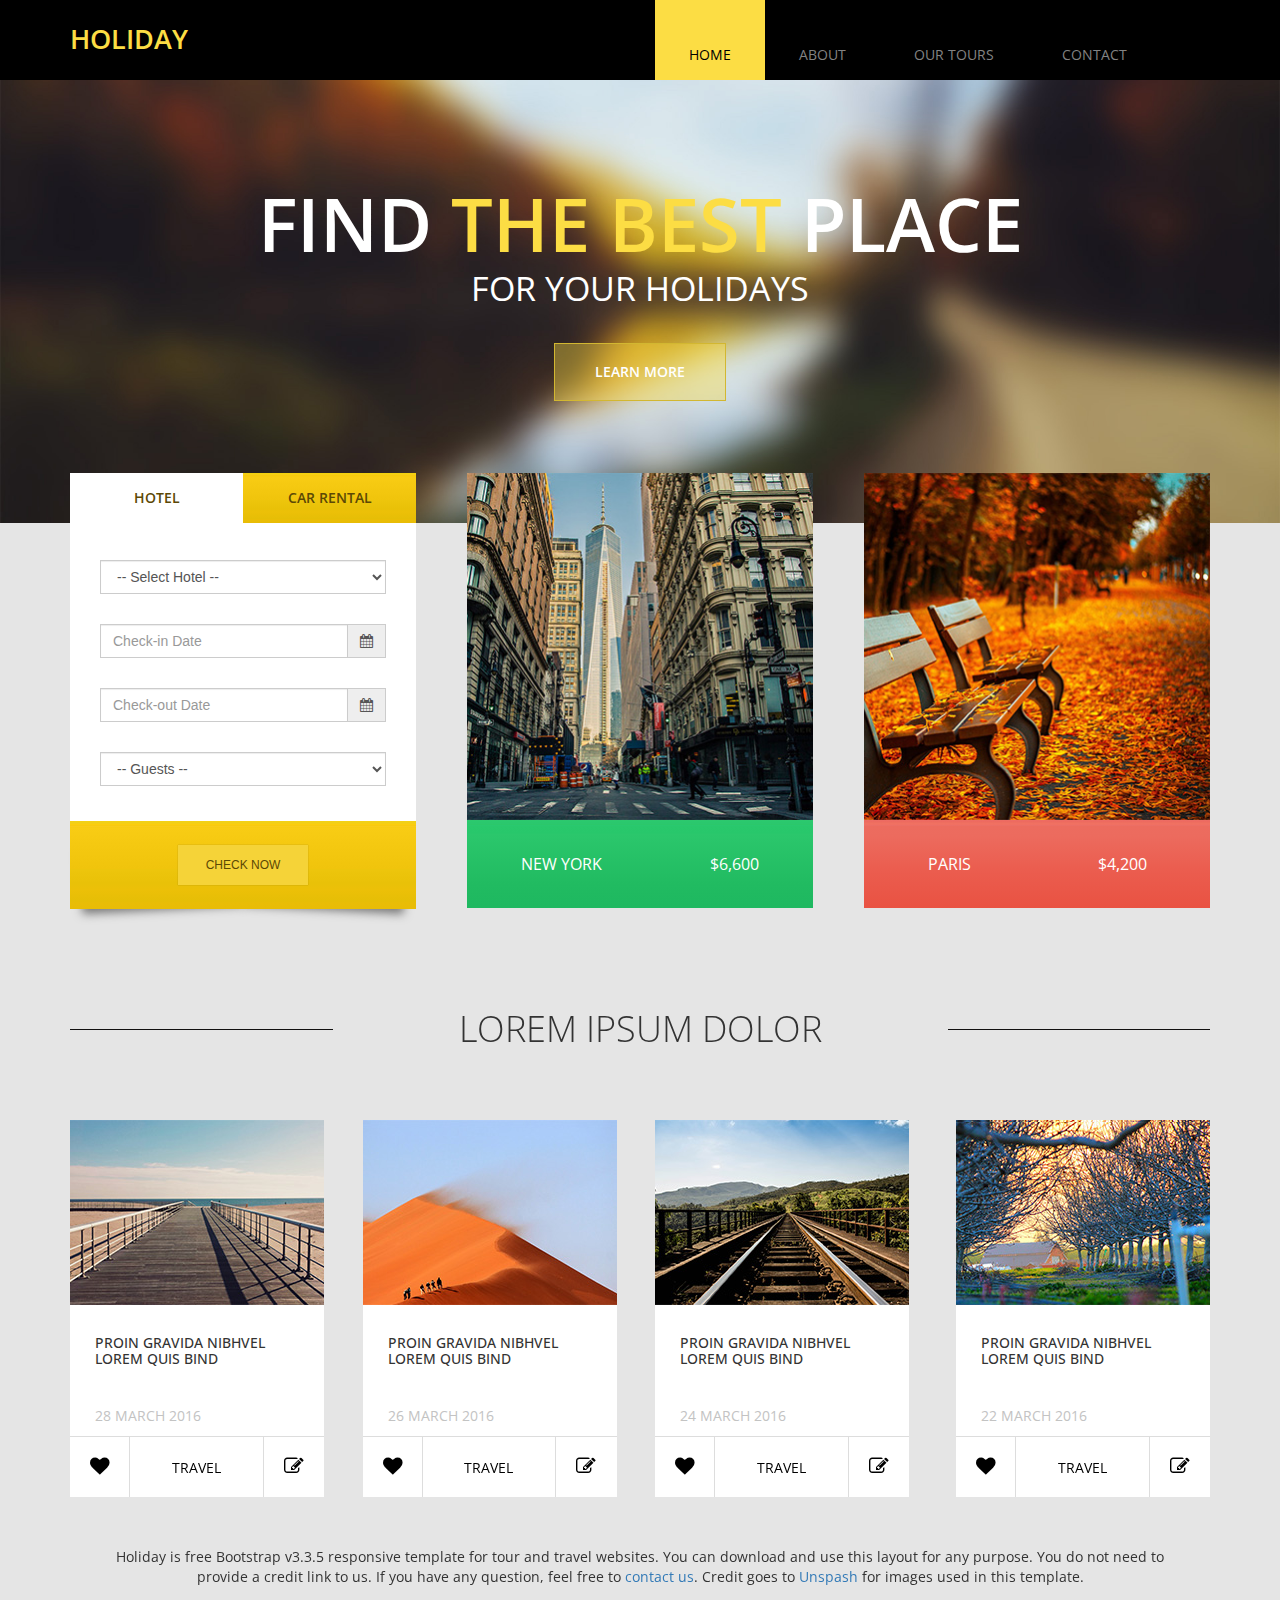
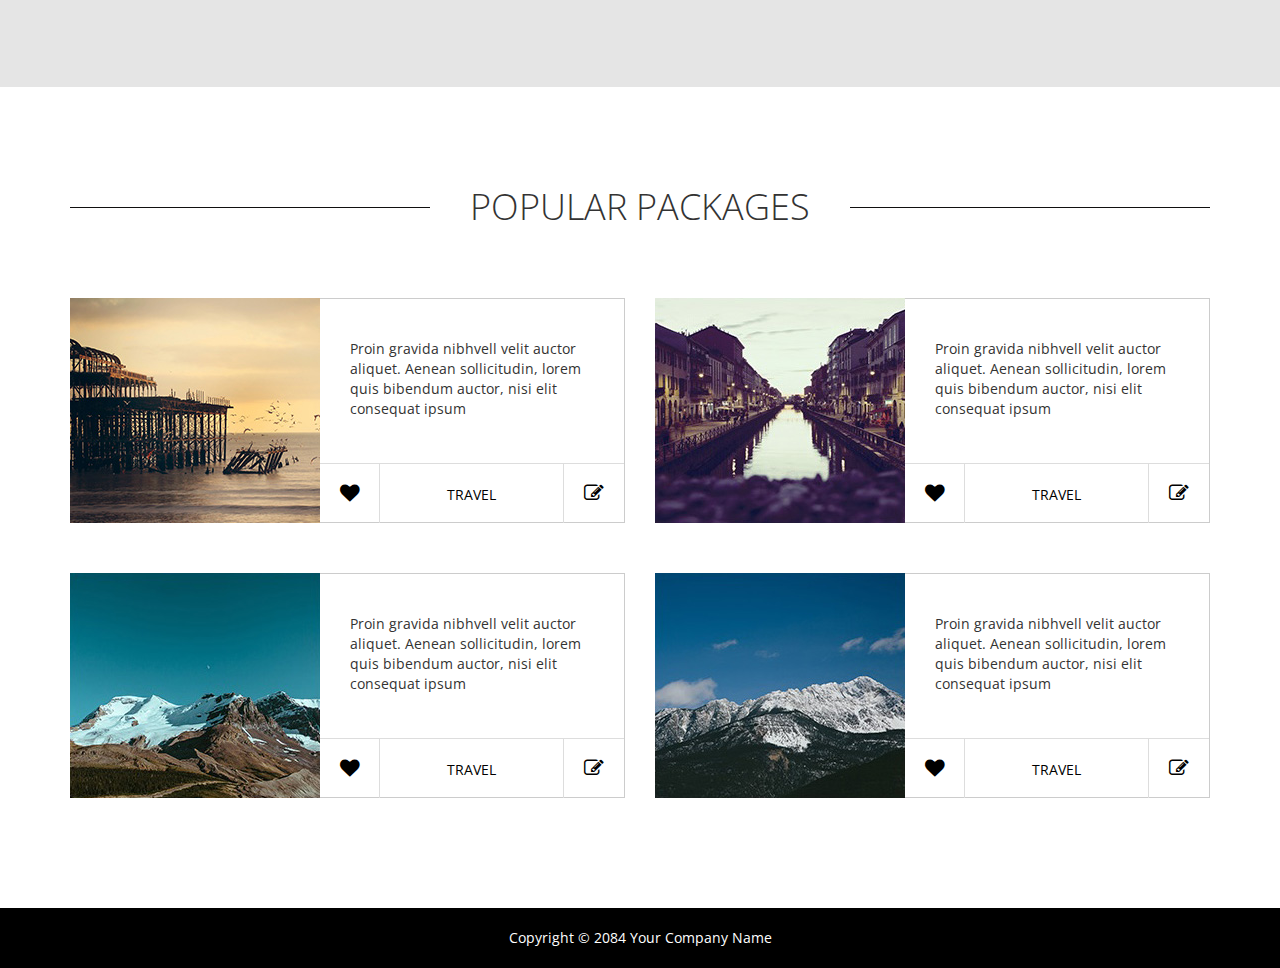
<file: ui/index.html>
<!DOCTYPE html>
<html lang="en">
<head>
  <meta charset="utf-8">
  <meta http-equiv="X-UA-Compatible" content="IE=edge">
  <meta name="viewport" content="width=device-width, initial-scale=1">
  <title>Holiday - templatemo</title>
<!--
Holiday Template
http://www.templatemo.com/tm-475-holiday
-->
  <link href='http://fonts.googleapis.com/css?family=Open+Sans:400,300,400italic,600,700' rel='stylesheet' type='text/css'>
  <link href="css/font-awesome.min.css" rel="stylesheet">
  <link href="css/bootstrap.min.css" rel="stylesheet">
  <link href="css/bootstrap-datetimepicker.min.css" rel="stylesheet">  
  <link href="css/flexslider.css" rel="stylesheet">
  <link href="css/templatemo-style.css" rel="stylesheet">

  <!-- HTML5 shim and Respond.js for IE8 support of HTML5 elements and media queries -->
  <!-- WARNING: Respond.js doesn't work if you view the page via file:// -->
    <!--[if lt IE 9]>
    <script src="https://oss.maxcdn.com/html5shiv/3.7.2/html5shiv.min.js"></script>
    <script src="https://oss.maxcdn.com/respond/1.4.2/respond.min.js"></script>
    <![endif]-->

  </head>
  <body class="tm-gray-bg">
  	<!-- Header -->
  	<div class="tm-header">
  		<div class="container">
  			<div class="row">
  				<div class="col-lg-6 col-md-4 col-sm-3 tm-site-name-container">
  					<a href="#" class="tm-site-name">Holiday</a>	
  				</div>
	  			<div class="col-lg-6 col-md-8 col-sm-9">
	  				<div class="mobile-menu-icon">
		              <i class="fa fa-bars"></i>
		            </div>
	  				<nav class="tm-nav">
						<ul>
							<li><a href="index.html" class="active">Home</a></li>
							<li><a href="about.html">About</a></li>
							<li><a href="tours.html">Our Tours</a></li>
							<li><a href="contact.html">Contact</a></li>
						</ul>
					</nav>		
	  			</div>				
  			</div>
  		</div>	  	
  	</div>
	
	<!-- Banner -->
	<section class="tm-banner">
		<!-- Flexslider -->
		<div class="flexslider flexslider-banner">
		  <ul class="slides">
		    <li>
			    <div class="tm-banner-inner">
					<h1 class="tm-banner-title">Find <span class="tm-yellow-text">The Best</span> Place</h1>
					<p class="tm-banner-subtitle">For Your Holidays</p>
					<a href="#more" class="tm-banner-link">Learn More</a>	
				</div>
				<img src="img/banner-1.jpg" alt="Image" />	
		    </li>
		    <li>
			    <div class="tm-banner-inner">
					<h1 class="tm-banner-title">Lorem <span class="tm-yellow-text">Ipsum</span> Dolor</h1>
					<p class="tm-banner-subtitle">Wonderful Destinations</p>
					<a href="#more" class="tm-banner-link">Learn More</a>	
				</div>
		      <img src="img/banner-2.jpg" alt="Image" />
		    </li>
		    <li>
			    <div class="tm-banner-inner">
					<h1 class="tm-banner-title">Proin <span class="tm-yellow-text">Gravida</span> Nibhvell</h1>
					<p class="tm-banner-subtitle">Velit Auctor</p>
					<a href="#more" class="tm-banner-link">Learn More</a>	
				</div>
		      <img src="img/banner-3.jpg" alt="Image" />
		    </li>
		  </ul>
		</div>	
	</section>

	<!-- gray bg -->	
	<section class="container tm-home-section-1" id="more">
		<div class="row">
			<div class="col-lg-4 col-md-4 col-sm-6">
				<!-- Nav tabs -->
				<div class="tm-home-box-1">
					<ul class="nav nav-tabs tm-white-bg" role="tablist" id="hotelCarTabs">
					    <li role="presentation" class="active">
					    	<a href="#hotel" aria-controls="hotel" role="tab" data-toggle="tab">Hotel</a>
					    </li>
					    <li role="presentation">
					    	<a href="#car" aria-controls="car" role="tab" data-toggle="tab">Car Rental</a>
					    </li>
					</ul>

					<!-- Tab panes -->
					<div class="tab-content">
					    <div role="tabpanel" class="tab-pane fade in active tm-white-bg" id="hotel">
					    	<div class="tm-search-box effect2">
								<form action="#" method="post" class="hotel-search-form">
									<div class="tm-form-inner">
										<div class="form-group">
							            	 <select class="form-control">
							            	 	<option value="">-- Select Hotel -- </option>
							            	 	<option value="shangrila">Shangri-La</option>
												<option value="chatrium">Chatrium</option>
												<option value="fourseasons">Four Seasons</option>
												<option value="hilton">Hilton</option>
											</select> 
							          	</div>
							          	<div class="form-group">
							                <div class='input-group date' id='datetimepicker1'>
							                    <input type='text' class="form-control" placeholder="Check-in Date" />
							                    <span class="input-group-addon">
							                        <span class="fa fa-calendar"></span>
							                    </span>
							                </div>
							            </div>
							          	<div class="form-group">
							                <div class='input-group date' id='datetimepicker2'>
							                    <input type='text' class="form-control" placeholder="Check-out Date" />
							                    <span class="input-group-addon">
							                        <span class="fa fa-calendar"></span>
							                    </span>
							                </div>
							            </div>
							            <div class="form-group margin-bottom-0">
							                <select class="form-control">
							            	 	<option value="">-- Guests -- </option>
							            	 	<option value="1">1</option>
												<option value="2">2</option>
												<option value="3">3</option>
												<option value="4">4</option>
												<option value="5p">5+</option>
											</select> 
							            </div>
									</div>							
						            <div class="form-group tm-yellow-gradient-bg text-center">
						            	<button type="submit" name="submit" class="tm-yellow-btn">Check Now</button>
						            </div>  
								</form>
							</div>
					    </div>
					    <div role="tabpanel" class="tab-pane fade tm-white-bg" id="car">
							<div class="tm-search-box effect2">
								<form action="#" method="post" class="hotel-search-form">
									<div class="tm-form-inner">
										<div class="form-group">
							            	 <select class="form-control">
							            	 	<option value="">-- Select Model -- </option>
							            	 	<option value="shangrila">BMW</option>
												<option value="chatrium">Mercedes-Benz</option>
												<option value="fourseasons">Toyota</option>
												<option value="hilton">Honda</option>
											</select> 
							          	</div>
							          	<div class="form-group">
							                <div class='input-group date-time' id='datetimepicker3'>
							                    <input type='text' class="form-control" placeholder="Pickup Date" />
							                    <span class="input-group-addon">
							                        <span class="fa fa-calendar"></span>
							                    </span>
							                </div>
							            </div>
							          	<div class="form-group">
							                <div class='input-group date-time' id='datetimepicker4'>
							                    <input type='text' class="form-control" placeholder="Return Date" />
							                    <span class="input-group-addon">
							                        <span class="fa fa-calendar"></span>
							                    </span>
							                </div>
							            </div>
							            <div class="form-group">
							            	 <select class="form-control">
							            	 	<option value="">-- Options -- </option>
							            	 	<option value="">Child Seat</option>
												<option value="">GPS Navigator</option>
												<option value="">Insurance</option>
											</select> 
							          	</div>							           
									</div>							
						            <div class="form-group tm-yellow-gradient-bg text-center">
						            	<button type="submit" name="submit" class="tm-yellow-btn">Check Now</button>
						            </div>  
								</form>
							</div>
					    </div>				    
					</div>
				</div>								
			</div>

			<div class="col-lg-4 col-md-4 col-sm-6">
				<div class="tm-home-box-1 tm-home-box-1-2 tm-home-box-1-center">
					<img src="img/index-01.jpg" alt="image" class="img-responsive">
					<a href="#">
						<div class="tm-green-gradient-bg tm-city-price-container">
							<span>New York</span>
							<span>$6,600</span>
						</div>	
					</a>			
				</div>				
			</div>
			<div class="col-lg-4 col-md-4 col-sm-6">
				<div class="tm-home-box-1 tm-home-box-1-2 tm-home-box-1-right">
					<img src="img/index-02.jpg" alt="image" class="img-responsive">
					<a href="#">
						<div class="tm-red-gradient-bg tm-city-price-container">
							<span>Paris</span>
							<span>$4,200</span>
						</div>	
					</a>					
				</div>				
			</div>
		</div>
	
		<div class="section-margin-top">
			<div class="row">				
				<div class="tm-section-header">
					<div class="col-lg-3 col-md-3 col-sm-3"><hr></div>
					<div class="col-lg-6 col-md-6 col-sm-6"><h2 class="tm-section-title">Lorem Ipsum Dolor</h2></div>
					<div class="col-lg-3 col-md-3 col-sm-3"><hr></div>	
				</div>
			</div>
			<div class="row">
				<div class="col-lg-3 col-md-3 col-sm-6 col-xs-6 col-xxs-12">
					<div class="tm-home-box-2">						
						<img src="img/index-03.jpg" alt="image" class="img-responsive">
						<h3>Proin Gravida Nibhvel Lorem Quis Bind</h3>
						<p class="tm-date">28 March 2016</p>
						<div class="tm-home-box-2-container">
							<a href="#" class="tm-home-box-2-link"><i class="fa fa-heart tm-home-box-2-icon border-right"></i></a>
							<a href="#" class="tm-home-box-2-link"><span class="tm-home-box-2-description">Travel</span></a>
							<a href="#" class="tm-home-box-2-link"><i class="fa fa-edit tm-home-box-2-icon border-left"></i></a>
						</div>
					</div>
				</div>
				<div class="col-lg-3 col-md-3 col-sm-6 col-xs-6 col-xxs-12">
					<div class="tm-home-box-2">						
					    <img src="img/index-04.jpg" alt="image" class="img-responsive">
						<h3>Proin Gravida Nibhvel Lorem Quis Bind</h3>
						<p class="tm-date">26 March 2016</p>
						<div class="tm-home-box-2-container">
							<a href="#" class="tm-home-box-2-link"><i class="fa fa-heart tm-home-box-2-icon border-right"></i></a>
							<a href="#" class="tm-home-box-2-link"><span class="tm-home-box-2-description">Travel</span></a>
							<a href="#" class="tm-home-box-2-link"><i class="fa fa-edit tm-home-box-2-icon border-left"></i></a>
						</div>
					</div>
				</div>
				<div class="col-lg-3 col-md-3 col-sm-6 col-xs-6 col-xxs-12">
					<div class="tm-home-box-2">						
					    <img src="img/index-05.jpg" alt="image" class="img-responsive">
						<h3>Proin Gravida Nibhvel Lorem Quis Bind</h3>
						<p class="tm-date">24 March 2016</p>
						<div class="tm-home-box-2-container">
							<a href="#" class="tm-home-box-2-link"><i class="fa fa-heart tm-home-box-2-icon border-right"></i></a>
							<a href="#" class="tm-home-box-2-link"><span class="tm-home-box-2-description">Travel</span></a>
							<a href="#" class="tm-home-box-2-link"><i class="fa fa-edit tm-home-box-2-icon border-left"></i></a>
						</div>
					</div>
				</div>
				<div class="col-lg-3 col-md-3 col-sm-6 col-xs-6 col-xxs-12">
					<div class="tm-home-box-2 tm-home-box-2-right">						
					    <img src="img/index-06.jpg" alt="image" class="img-responsive">
						<h3>Proin Gravida Nibhvel Lorem Quis Bind</h3>
						<p class="tm-date">22 March 2016</p>
						<div class="tm-home-box-2-container">
							<a href="#" class="tm-home-box-2-link"><i class="fa fa-heart tm-home-box-2-icon border-right"></i></a>
							<a href="#" class="tm-home-box-2-link"><span class="tm-home-box-2-description">Travel</span></a>
							<a href="#" class="tm-home-box-2-link"><i class="fa fa-edit tm-home-box-2-icon border-left"></i></a>
						</div>
					</div>
				</div>
			</div>
			<div class="row">
				<div class="col-lg-12">
					<p class="home-description">Holiday is free Bootstrap v3.3.5 responsive template for tour and travel websites. You can download and use this layout for any purpose. You do not need to provide a credit link to us. If you have any question, feel free to <a href="http://www.facebook.com/templatemo" target="_parent">contact us</a>. Credit goes to <a rel="nofollow" href="http://unsplash.com" target="_parent">Unspash</a> for images used in this template.</p>					
				</div>
			</div>			
		</div>
	</section>		
	
	<!-- white bg -->
	<section class="tm-white-bg section-padding-bottom">
		<div class="container">
			<div class="row">
				<div class="tm-section-header section-margin-top">
					<div class="col-lg-4 col-md-3 col-sm-3"><hr></div>
					<div class="col-lg-4 col-md-6 col-sm-6"><h2 class="tm-section-title">Popular Packages</h2></div>
					<div class="col-lg-4 col-md-3 col-sm-3"><hr></div>	
				</div>
				<div class="col-lg-6">
					<div class="tm-home-box-3">
						<div class="tm-home-box-3-img-container">
							<img src="img/index-07.jpg" alt="image" class="img-responsive">	
						</div>						
						<div class="tm-home-box-3-info">
							<p class="tm-home-box-3-description">Proin gravida nibhvell velit auctor aliquet. Aenean sollicitudin, lorem quis bibendum auctor, nisi elit consequat ipsum</p>
					        <div class="tm-home-box-2-container">
							<a href="#" class="tm-home-box-2-link"><i class="fa fa-heart tm-home-box-2-icon border-right"></i></a>
							<a href="#" class="tm-home-box-2-link"><span class="tm-home-box-2-description box-3">Travel</span></a>
							<a href="#" class="tm-home-box-2-link"><i class="fa fa-edit tm-home-box-2-icon border-left"></i></a>
						</div>
						</div>						
					</div>					
			     </div>
			     <div class="col-lg-6">
			        <div class="tm-home-box-3">
						<div class="tm-home-box-3-img-container">
							<img src="img/index-08.jpg" alt="image" class="img-responsive">	
						</div>						
						<div class="tm-home-box-3-info">
							<p class="tm-home-box-3-description">Proin gravida nibhvell velit auctor aliquet. Aenean sollicitudin, lorem quis bibendum auctor, nisi elit consequat ipsum</p>
					        <div class="tm-home-box-2-container">
							<a href="#" class="tm-home-box-2-link"><i class="fa fa-heart tm-home-box-2-icon border-right"></i></a>
							<a href="#" class="tm-home-box-2-link"><span class="tm-home-box-2-description box-3">Travel</span></a>
							<a href="#" class="tm-home-box-2-link"><i class="fa fa-edit tm-home-box-2-icon border-left"></i></a>
						</div>
						</div>						
					</div>
				</div>
				<div class="col-lg-6">
				    <div class="tm-home-box-3">
						<div class="tm-home-box-3-img-container">
							<img src="img/index-09.jpg" alt="image" class="img-responsive">	
						</div>						
						<div class="tm-home-box-3-info">
							<p class="tm-home-box-3-description">Proin gravida nibhvell velit auctor aliquet. Aenean sollicitudin, lorem quis bibendum auctor, nisi elit consequat ipsum</p>
					        <div class="tm-home-box-2-container">
							<a href="#" class="tm-home-box-2-link"><i class="fa fa-heart tm-home-box-2-icon border-right"></i></a>
							<a href="#" class="tm-home-box-2-link"><span class="tm-home-box-2-description box-3">Travel</span></a>
							<a href="#" class="tm-home-box-2-link"><i class="fa fa-edit tm-home-box-2-icon border-left"></i></a>
						</div>
						</div>						
					</div>
			    </div>
			    <div class="col-lg-6">
			        <div class="tm-home-box-3">
						<div class="tm-home-box-3-img-container">
							<img src="img/index-10.jpg" alt="image" class="img-responsive">	
						</div>						
						<div class="tm-home-box-3-info">
							<p class="tm-home-box-3-description">Proin gravida nibhvell velit auctor aliquet. Aenean sollicitudin, lorem quis bibendum auctor, nisi elit consequat ipsum</p>
					        <div class="tm-home-box-2-container">
							<a href="#" class="tm-home-box-2-link"><i class="fa fa-heart tm-home-box-2-icon border-right"></i></a>
							<a href="#" class="tm-home-box-2-link"><span class="tm-home-box-2-description box-3">Travel</span></a>
							<a href="#" class="tm-home-box-2-link"><i class="fa fa-edit tm-home-box-2-icon border-left"></i></a>
						</div>
						</div>						
					</div>
			   	</div>
			</div>		
		</div>
	</section>
	<footer class="tm-black-bg">
		<div class="container">
			<div class="row">
				<p class="tm-copyright-text">Copyright &copy; 2084 Your Company Name</p>
			</div>
		</div>		
	</footer>
	<script type="text/javascript" src="js/jquery-1.11.2.min.js"></script>      		<!-- jQuery -->
  	<script type="text/javascript" src="js/moment.js"></script>							<!-- moment.js -->
	<script type="text/javascript" src="js/bootstrap.min.js"></script>					<!-- bootstrap js -->
	<script type="text/javascript" src="js/bootstrap-datetimepicker.min.js"></script>	<!-- bootstrap date time picker js, http://eonasdan.github.io/bootstrap-datetimepicker/ -->
	<script type="text/javascript" src="js/jquery.flexslider-min.js"></script>
<!--
	<script src="js/froogaloop.js"></script>
	<script src="js/jquery.fitvid.js"></script>
-->
   	<script type="text/javascript" src="js/templatemo-script.js"></script>      		<!-- Templatemo Script -->
	<script>
		// HTML document is loaded. DOM is ready.
		$(function() {

			$('#hotelCarTabs a').click(function (e) {
			  e.preventDefault()
			  $(this).tab('show')
			})

        	$('.date').datetimepicker({
            	format: 'MM/DD/YYYY'
            });
            $('.date-time').datetimepicker();

			// https://css-tricks.com/snippets/jquery/smooth-scrolling/
		  	$('a[href*=#]:not([href=#])').click(function() {
			    if (location.pathname.replace(/^\//,'') == this.pathname.replace(/^\//,'') && location.hostname == this.hostname) {
			      var target = $(this.hash);
			      target = target.length ? target : $('[name=' + this.hash.slice(1) +']');
			      if (target.length) {
			        $('html,body').animate({
			          scrollTop: target.offset().top
			        }, 1000);
			        return false;
			      }
			    }
		  	});
		});
		
		// Load Flexslider when everything is loaded.
		$(window).load(function() {	  		
			// Vimeo API nonsense

/*
			  var player = document.getElementById('player_1');
			  $f(player).addEvent('ready', ready);
			 
			  function addEvent(element, eventName, callback) {
			    if (element.addEventListener) {
			      element.addEventListener(eventName, callback, false)
			    } else {
			      element.attachEvent(eventName, callback, false);
			    }
			  }
			 
			  function ready(player_id) {
			    var froogaloop = $f(player_id);
			    froogaloop.addEvent('play', function(data) {
			      $('.flexslider').flexslider("pause");
			    });
			    froogaloop.addEvent('pause', function(data) {
			      $('.flexslider').flexslider("play");
			    });
			  }
*/

			 
			 
			  // Call fitVid before FlexSlider initializes, so the proper initial height can be retrieved.
/*

			  $(".flexslider")
			    .fitVids()
			    .flexslider({
			      animation: "slide",
			      useCSS: false,
			      animationLoop: false,
			      smoothHeight: true,
			      controlNav: false,
			      before: function(slider){
			        $f(player).api('pause');
			      }
			  });
*/


			  

//	For images only
		    $('.flexslider').flexslider({
			    controlNav: false
		    });


	  	});
	</script>
 </body>
 </html>
</file>
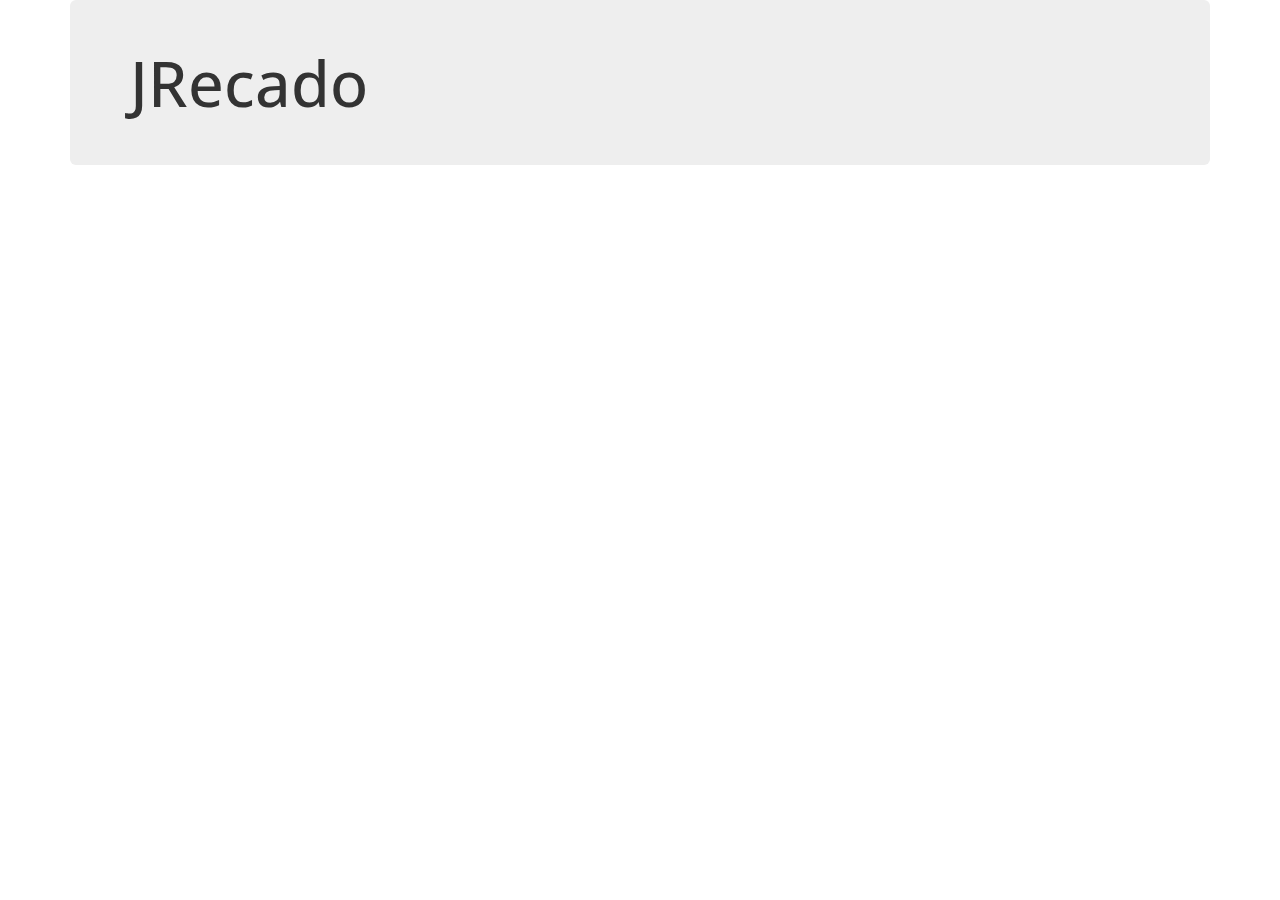
<file: ui/header.htm>
<!DOCTYPE html>
<html lang="en">
<head>
  <meta charset="utf-8">
  <meta http-equiv="X-UA-Compatible" content="IE=edge">
  <meta name="viewport" content="width=device-width, initial-scale=1">
  <title>Recado</title>
  <link href='http://fonts.googleapis.com/css?family=Open+Sans:400,300,400italic,600,700' rel='stylesheet' type='text/css'>
  <link href="css/font-awesome.min.css" rel="stylesheet">
  <link href="css/bootstrap.min.css" rel="stylesheet">
  <link href="css/bootstrap-datetimepicker.min.css" rel="stylesheet">  
  <link href="css/flexslider.css" rel="stylesheet">
  <link href="css/templatemo-style.css" rel="stylesheet">

  <!-- HTML5 shim and Respond.js for IE8 support of HTML5 elements and media queries -->
  <!-- WARNING: Respond.js doesn't work if you view the page via file:// -->
    <!--[if lt IE 9]>
    <script src="https://oss.maxcdn.com/html5shiv/3.7.2/html5shiv.min.js"></script>
    <script src="https://oss.maxcdn.com/respond/1.4.2/respond.min.js"></script>
    <![endif]-->

  </head>
  
  	<body>
		<div class="container">			
			
			<div class="jumbotron">
				<h1>JRecado</h1>        
			</div>
</file>
<file: ui/css/templatemo-style.css>
/** 
 * Holiday Template
 * http://www.templatemo.com/tm-475-holiday
 *
 * COLOR CODES
 * Yellow	#FCDD44
 *
 */

/* CSS Resets */ 
ul,p {
	margin: 0; 
	padding: 0;
}
h1,h2,h3 {
	margin: 0;
	padding: 0;
}
h1,h2,h3,a,p { font-family: 'Open Sans', sans-serif; }
a:hover,
a:focus {
	text-decoration: none;
}

/* Header & Nav */
body { overflow-x: hidden; }
.tm-header {
	background: #000000;
	height: 80px;
	position: relative;
	z-index: 100;
}
.tm-site-name-container { padding-top: 20px; }
.tm-site-name {
	color: #FCDD44;
	font-size: 27px;
	font-weight: 600;
	text-transform: uppercase;
}
.tm-site-name:hover,
.tm-site-name:focus {
	color: #FF720B;
}
.mobile-menu-icon { display: none; }
.tm-nav {
	display: block;
	overflow: hidden;
}
.tm-nav li {
	list-style: none;
	float: left;
}
.tm-nav li a {
	color: #838383;
	display: block;
	padding: 45px 34px 15px 34px;
	text-transform: uppercase;
	transition: all 0.3s ease;
}
.tm-nav li a.active,
.tm-nav li a:focus,
.tm-nav li a:hover {
	background: #FCDD44;
	color: #000;
}

/* Banner */
.tm-banner-inner {
    height: auto;
    margin: auto;
    position: absolute;
    top: -20px;
    left: 0px;
    bottom: 0px;
    right: 0px;
    display: -webkit-flex;
    display: -ms-flexbox;
    display: flex;
    -webkit-flex-direction: column;
        -ms-flex-direction: column;
            flex-direction: column;
    -webkit-align-items: center;
        -ms-flex-align: center;
            align-items: center;
    -webkit-justify-content: center;
        -ms-flex-pack: center;
            justify-content: center;
}
.tm-banner-title,
.tm-banner-subtitle,
.tm-banner-link {
	text-transform: uppercase;
}
.tm-banner-title,
.tm-banner-subtitle {
	color: white;
}
.tm-banner-title {	
	font-size: 74px;
	font-weight: 600;
}
.tm-banner-subtitle { font-size: 34px; }
.tm-yellow-text { color: #FCDD44; }
.tm-banner-link {
	background: rgba(252, 221, 68, 0.39) none repeat scroll 0% 0%;
	border: 1px solid #D2B731;
	color: #FFF;
	font-weight: 600;
	display: inline-block;
	padding: 18px 40px;
	margin-top: 30px;
	transition: all 0.3s ease;
}
.tm-banner-link:hover,
.tm-banner-link:focus {
	background: rgba(252, 221, 68, 1);
	color: #000;
}
.flexslider.flexslider-banner {
	max-width: 100%;
	height: 100%;
	z-index: 0;
}
.flexslider.flexslider-banner .slides > li {
	text-align: center;
}
.flexslider.flexslider-banner .flex-direction-nav a:before {
	color: #FCDD44;
}
.flex-direction-nav a {
	height: 50px;
}

/* Section 1, index.html */
.tm-gray-bg { background-color: #E5E5E5; }
.tm-home-section-1 {
	position: relative;
	top: -50px;
}
.form-control {	border-radius: 0; }
.form-control:focus {
	border-color: #FCDD44;
	box-shadow: 0px 1px 1px rgba(0, 0, 0, 0.075) inset, 0px 0px 8px rgba(252, 221, 68, 0.6);
}
.tm-yellow-gradient-bg {
	/* Permalink - use to edit and share this gradient: http://colorzilla.com/gradient-editor/#f5d11d+0,f3d10e+1,efcf1c+2,fccd0d+4,f7ca0d+5,f9cb1e+6,f7cb10+7,f8cc14+8,f0c40c+54,edc50c+55,e9c108+71,ecc008+78,e6be06+91,e9bd06+93,e8bc06+100 */
	background: #f5d11d; /* Old browsers */ /* FF3.6+ */ /* Chrome,Safari4+ */ /* Chrome10+,Safari5.1+ */ /* Opera 11.10+ */ /* IE10+ */
	background: linear-gradient(to bottom,  #f5d11d 0%,#f3d10e 1%,#efcf1c 2%,#fccd0d 4%,#f7ca0d 5%,#f9cb1e 6%,#f7cb10 7%,#f8cc14 8%,#f0c40c 54%,#edc50c 55%,#e9c108 71%,#ecc008 78%,#e6be06 91%,#e9bd06 93%,#e8bc06 100%); /* W3C */
	filter: progid:DXImageTransform.Microsoft.gradient( startColorstr='#f5d11d', endColorstr='#e8bc06',GradientType=0 ); /* IE6-9 */
}
.tm-green-gradient-bg {
	/* Permalink - use to edit and share this gradient: http://colorzilla.com/gradient-editor/#2ec66b+0,2dc970+1,2ac96c+2,2bc76e+4,2bc869+5,2ac871+6,29c86c+7,28c76b+15,2bc76c+16,21bb61+73,1eb860+100 */
	background: #2ec66b; /* Old browsers */ /* FF3.6+ */ /* Chrome,Safari4+ */ /* Chrome10+,Safari5.1+ */ /* Opera 11.10+ */ /* IE10+ */
	background: linear-gradient(to bottom,  #2ec66b 0%,#2dc970 1%,#2ac96c 2%,#2bc76e 4%,#2bc869 5%,#2ac871 6%,#29c86c 7%,#28c76b 15%,#2bc76c 16%,#21bb61 73%,#1eb860 100%); /* W3C */
	filter: progid:DXImageTransform.Microsoft.gradient( startColorstr='#2ec66b', endColorstr='#1eb860',GradientType=0 ); /* IE6-9 */
}
.tm-red-gradient-bg {
	/* Permalink - use to edit and share this gradient: http://colorzilla.com/gradient-editor/#e97262+0,ef6865+1,ed6c5f+2,f07162+4,f17062+5,eb6f67+6,ec6c5f+7,ec6b5e+18,eb5d4f+56,e95242+100 */
	background: #e97262; /* Old browsers */ /* FF3.6+ */ /* Chrome,Safari4+ */ /* Chrome10+,Safari5.1+ */ /* Opera 11.10+ */ /* IE10+ */
	background: linear-gradient(to bottom,  #e97262 0%,#ef6865 1%,#ed6c5f 2%,#f07162 4%,#f17062 5%,#eb6f67 6%,#ec6c5f 7%,#ec6b5e 18%,#eb5d4f 56%,#e95242 100%); /* W3C */
	filter: progid:DXImageTransform.Microsoft.gradient( startColorstr='#e97262', endColorstr='#e95242',GradientType=0 ); /* IE6-9 */
}
.tm-yellow-gradient-bg,
.tm-green-gradient-bg,
.tm-red-gradient-bg {
	display: -webkit-flex;
	display: -ms-flexbox;
	display: flex;
	-webkit-align-items: center;
	    -ms-flex-align: center;
	        align-items: center;
	height: 88px;
}
.tm-city-price-container {
	padding: 30px 0;
	font-size: 16px;
	color: white;
	text-transform: uppercase;
	-webkit-justify-content: space-around;
	    -ms-flex-pack: distribute;
	        justify-content: space-around;
}
.tm-city-price-container:hover { font-weight: 600; }
.tm-yellow-btn {
	width: 130px;
	height: 40px;
	background-color: #F5D338;
	border: medium none;
	color: #5C4905;
	font-size: 12px;
	margin: 24px auto;
	text-transform: uppercase;
	box-shadow: 0px 0px 1px 0px rgba(0, 0, 0, 0.3);
}
.tm-yellow-btn:hover,
.tm-yellow-btn:focus {
	background-color: #F9E58B;
}
.tm-form-inner { padding: 35px 30px 5px; }

/*http://cssdeck.com/labs/different-css3-box-shadows-effects*/
/*==================================================
 * Effect 2
 * ===============================================*/
.effect2
{
  position: relative;
}
.effect2:before, .effect2:after
{
  z-index: -1;
  position: absolute;
  content: "";
  bottom: 15px;
  left: 10px;
  width: 50%;
  top: 80%;
  max-width:160px;
  background: #777;
  box-shadow: 0 15px 10px #777;
  -webkit-transform: rotate(-3deg);
  transform: rotate(-3deg);
}
.effect2:after
{
  -webkit-transform: rotate(3deg);
  transform: rotate(3deg);
  right: 10px;
  left: auto;
}
.tm-white-bg {
	background-color: #fff;
}
.tm-home-box-1 {
	width: 346px;
	height: 436px;
}
.tm-home-box-1-center {
	margin: 0 auto;
}
.tm-home-box-1-right,
.tm-home-box-2-right {
	margin-left: auto;
}
.input-group-addon { border-radius: 0; }
#hotelCarTabs {
	border-bottom: none;
	height: 52px;
}
#hotelCarTabs li {
	width: 50%;
	height: 100%;
}
#hotelCarTabs > li > a {
	margin-right: 0;
	padding-top: 15px;
	padding-bottom: 15px;
	text-align: center;
	text-transform: uppercase;
	background: transparent linear-gradient(to bottom, #F5D11D 0%, #F3D10E 1%, #EFCF1C 2%, #FCCD0D 4%, #F7CA0D 5%, #F9CB1E 6%, #F7CB10 7%, #F8CC14 8%, #F0C40C 54%, #EDC50C 55%, #E9C108 71%, #ECC008 78%, #E6BE06 91%, #E9BD06 93%, #E8BC06 100%) repeat scroll 0% 0%;
	border: none;
	border-radius: 0;
	color: #5C4905;
	font-weight: 600;
}
#hotelCarTabs > li > a:hover,
#hotelCarTabs > li > a:focus {
	border: none;
	background: #F9E58B;
}
#hotelCarTabs > li.active > a, 
#hotelCarTabs > li.active > a:focus, 
#hotelCarTabs > li.active > a:hover
{
	background: transparent;
	border: none;	
}
/* Footer */
.tm-black-bg { background-color: #000; }
.tm-copyright-text {
	color: white;
	text-align: center;
	padding-top: 20px;
	padding-bottom: 20px;
}
.tm-copyright-text a {
	color: #FCDD44;
}

.tm-copyright-text a:hover {
	color: white;
}

.hotel-search-form .form-group { margin-bottom: 30px; }

/*Section 2, index.html */
.section-margin-top { margin-top: 100px; }
hr { border-top: 1px solid #111010; }
.tm-section-header {
	margin-bottom: 70px;
	overflow: hidden;
}
.tm-section-title {
	text-align: center;
	text-transform: uppercase;
	font-size: 36px;
	font-weight: 300;
}
.tm-home-box-2 {
	background-color: white;
	max-width: 254px;
}
.tm-home-box-2 h3 {
	font-size: 14px;
	padding: 30px 25px;
	text-transform: uppercase;
}
.tm-date {
	color: #c3c3c3;
	padding: 10px 25px;
	text-transform: uppercase;
}
.tm-home-box-2-container {
	border-top: 1px solid #DDD;
	overflow: hidden;
}
.tm-home-box-2-link {
	display: inline-block;
	height: 100%;
	color: black;	
	transition: all 0.3s ease;
	text-align: center;
}
.tm-home-box-2-link:hover,
.tm-home-box-2-link:focus {
	color: #FCDD44;
}
.border-left { border-left: 1px solid #DDD; }
.border-right {	border-right: 1px solid #DDD; }
.tm-home-box-2-icon {
	padding: 20px;
	width: 60px;
	height: 60px;
	font-size: 1.4em;
}
.tm-home-box-2-description {
	display: inline-block;
	text-align: center;
	text-transform: uppercase;
	width: 125px;
	padding-bottom: 18px;
}
.tm-home-box-2-description.box-3 { width: 175px; }
.home-description {
	margin: 50px auto;
	padding: 0 30px;
	text-align: center;
}

.tm-home-box-3 {
	margin-bottom: 50px;
	max-width: 555px;
	overflow: hidden;
}
.tm-home-box-3-img-container { float: left; }
.tm-home-box-3-info {
    height: 225px;
    max-width: 305px;
    float: right;
    border: 1px solid #CCC;
	border-left: none;
}
.tm-home-box-3-description { padding: 40px 30px 44px; }
.section-padding-bottom { padding-bottom: 60px; }

/* Tours */
.tm-tours-box-1 {
	width: 100%;
	max-width: 532px;
	margin-bottom: 50px;
}
.tm-tours-box-1-info {
	background: white;
	padding: 40px;
	overflow: hidden;
}
.tm-tours-box-1-info-left,
.tm-tours-box-1-info-right {
	float: left;
	width: 50%;
}
.tm-tours-box-1-info-left {
	border-right: 1px solid #B1B1B1;
	padding-right: 30px;
}
.tm-tours-box-1-info-right { padding-left: 30px; }
.margin-bottom-20 { margin-bottom: 20px; }
.margin-bottom-30 { margin-bottom: 30px; }
.gray-text { color: #B1B1B1; }
.tours-1-description { line-height: 1.8; }
.tm-tours-box-1-link { overflow: hidden }
.tm-tours-box-1-link-left { 
	background-color: #1CA7C8;
	padding: 20px 30px;
	float: left;
	width: 75%;
	text-transform: uppercase;
}
.tm-tours-box-1-link-right {
	float: left;
	background-color: #1687A6;
	font-weight: 600;
	font-size: 18px;
	display: block;
	padding: 17px 30px;
	width: 25%;
	transition: all 0.3s;
	text-align: center;
}
.tm-tours-box-1-link-right:hover,
.tm-tours-box-1-link-right:focus {
	color: white;
	background-color: #1D98B9;
}
.tm-tours-box-1-link-left,
.tm-tours-box-1-link-right {
	color: white;
	height: 60px;
}
.tm-tours-box-2 {
	max-width: 254px;
	width: 100%;
}
.tm-tours-box-2-info h3 {
	font-size: 14px;
	text-transform: uppercase;
	padding-bottom: 20px;
	border-bottom: 1px solid #b1b1b1;
}
.tm-tours-box-2-info {
    padding: 20px;
    border-left: 1px solid #E4E4E4;
    border-right: 1px solid #E4E4E4;
}
.tm-tours-box-2-link {
	display: block;
	padding-top: 20px;
	padding-bottom: 20px;
	text-align: center;
	background-color: #8C8C8C;
	color: white;
	text-transform: uppercase;
	transition: all 0.3s ease;
}
.tm-tours-box-2-link:hover,
.tm-tours-box-2-link:focus {
	color: white;
	background-color: #E8BA0F;
}

.margin-bottom-15 { margin-bottom: 15px; }
.margin-bottom-5 { margin-bottom: 5px; }

/* About */
.about-section { margin-top: 150px; }
.tm-about-box-1 {
	background-color: white;
	width: 255px;
	height: 380px;
	padding: 30px;
	text-align: center;
}
.tm-about-box-1-img {
	display: block;
	margin: 0 auto 30px;
	border-radius: 50%;
	border: 5px solid #d4d4d4;
	transition: all 0.3s ease;
}
.tm-about-box-1-img:hover,
.tm-about-box-1-img:focus {
	border: 5px solid #E8BA0F;	
}
.tm-about-box-1-title {
	font-size: 17px;
	font-style: italic;
	text-transform: uppercase;
	margin-bottom: 15px;
}
.tm-about-box-1-title span {
	font-size: 14px;
	font-style: normal;
	text-transform: none;
}
.tm-social-icon {
	color: #B1B1B1;
	font-size: 18px;
	padding: 0 10px;
}
.tm-social-icon:hover {	color: #E8BA0F; }
.tm-testimonials-box {
	width: 272px;
	height: 530px;
	background-color: #E8BA0F;
	float: left;
}
.tm-testimonials-title {
	background-color: rgb(96, 104, 116);
	color: white;
	padding: 20px;
	text-align: center;
	text-transform: uppercase;
	font-weight: 300;
}
.tm-testimonials-content {
	padding: 30px;
	text-align: center;
	font-style: italic;
}
.tm-testimonial {
	padding-top: 20px;
	padding-bottom: 15px;
}
.tm-what-we-do-right {
	float: right;
	margin-left: 30px;
	max-width: 820px;
	width: 100%;
}
.tm-about-box-2 { overflow: hidden; }
.tm-about-box-2-img,
.tm-about-box-2-text {
	float: left;
}
.tm-about-box-2-text {
	margin-left: 40px;
	max-width: 440px;
	width: 100%;
}
.tm-about-box-2-title {
	text-transform: uppercase;
	text-align: left;
	margin-bottom: 30px;
}
.tm-about-box-2-description {
	text-align: left;
	margin-bottom: 20px;
}
.tm-about-box-2-footer {
	border-top: 1px solid #ddd;
	border-bottom: 1px solid #ddd;
	text-align: right;
	text-transform: uppercase;
	padding-top: 10px;
	padding-bottom: 10px;
}

/* Flexslider */
.flex-caption,
.flexslider.flexslider .slides img {
	float: left;
}
.flex-caption {
  width: 572px;
  padding: 40px;
  left: 0;
  bottom: 0;
  font-size: 14px;
  line-height: 18px;
}
.flexslider.flexslider-banner .slides img { 
	display: block;
	width: 100%; 
}
.flexslider {
	border: none;
	border-radius: 0;
	margin: 0 auto;	
	width: 100%;
}
.flexslider.flexslider-about {
	max-width: 1100px;
}
.flexslider.flexslider-about img {
	max-width: 528px;
}
.slider-title {
	font-style: italic;
	font-weight: 600;
	margin-bottom: 25px;
	text-transform: uppercase;
}
.slider-subtitle {
	font-size: 18px;
	margin-bottom: 30px;
	text-align: left;
}
.slider-description {
	color: #B1B1B1;
	line-height: 1.6;
	margin-bottom: 40px;
	text-align: justify;
}
.slider-social { text-align: right; }

/* Contact */
.tm-contact-box-1 {
	background-color: #F4F4F4;
	padding: 40px;
}
.contact-image { 
	float: left; 
	widthh: 100%;
	max-width: 494px;
}
.contact-text {
	float: left;
	margin-left: 40px;
	max-width: 550px;
	width: 100%;
}
.effect2-contact::before, 
.effect2-contact::after {
	max-width: 550px;
}
#google-map {
	height: 335px;
	width: 100%;
}
.tm-submit-btn {
	background: #f5d11d; /* Old browsers */ /* FF3.6+ */ /* Chrome,Safari4+ */ /* Chrome10+,Safari5.1+ */ /* Opera 11.10+ */ /* IE10+ */
	background: linear-gradient(to bottom,  #f5d11d 0%,#f3d10e 1%,#efcf1c 2%,#fccd0d 4%,#f7ca0d 5%,#f9cb1e 6%,#f7cb10 7%,#f8cc14 8%,#f0c40c 54%,#edc50c 55%,#e9c108 71%,#ecc008 78%,#e6be06 91%,#e9bd06 93%,#e8bc06 100%); /* W3C */
	filter: progid:DXImageTransform.Microsoft.gradient( startColorstr='#f5d11d', endColorstr='#e8bc06',GradientType=0 ); /* IE6-9 */
	width: 100%;
	border: none;
	height: 40px;
	text-transform: uppercase;
	font-style: italic;
	font-size: 12px;
	font-weight: 600;
}
.tm-submit-btn:hover { background: #f5d11d; }
.contact-social { margin-top: 20px; }
.contact-social .fa { color: white; }
.tm-social-facebook { background-color: #4A7DBB; }
.tm-social-dribbble { background-color: #E4588E; }
.tm-social-twitter { background-color: #77D1EE; }
.tm-social-instagram { background-color: #527AA1; }
.tm-social-google-plus { background-color: #CE5754; }
.contact-social .tm-social-icon {
    padding: 5px 0;
    width: 35px;
    height: 35px;
    display: inline-block;
    text-align: center;
    margin-right: 10px;
}
.contact-social .tm-social-icon:last-child { margin-right: 0; }

@media screen and (max-width: 1199px) {
	.tm-banner-title { font-size: 50px; }
	.tm-banner-subtitle { font-size: 30px; }
	.tm-home-section-1 { top: -20px; }
	.tm-home-box-1 {
		width: 300px;
		height: 388px;
	}
	.hotel-search-form .form-group { margin-bottom: 18px; }
	.tm-home-box-2-description { padding-bottom: 15px; }
	.tm-home-box-3 {
		margin-left: auto;
		margin-right: auto;
	}
	.tm-home-box-2-description.box-3 { width: 185px; }
	.tm-about-box-1 {
		width: 215px;
		padding: 24px 15px;
	}
	.tm-testimonials-box { width: 220px; }
	.tm-testimonials-content { padding: 20px; }
	.tm-what-we-do-right { max-width: 685px; }
	.tm-about-box-2-img {
		max-width: 280px;
		height: auto;
	}
	.tm-about-box-2-text { max-width: 360px; }
	.flex-caption {	
		padding: 25px; 
		max-width: 500px;
	}
	.flexslider.flexslider-about .slides img {
		max-width: 450px;
	}
	.slider-title {
		margin-bottom: 15px; 
	}
	.slider-subtitle { 
		margin-bottom: 20px;	
	}
	.slider-description {
		margin-bottom: 20px;
		line-height: 1.3;
	}
	.tm-contact-box-1 {	padding: 30px; }
	.contact-image { max-width: 450px; }
	.contact-text {	max-width: 400px; }
	.flexslider.flexslider-about .slides img { width: 450px;	}	
}

@media screen and (max-width: 1199px) and (min-width: 992px) {
	.tm-home-box-2-description { width: 94px; }
	.tm-home-box-2-icon {
		padding: 18px;
		width: 55px;
		height: 55px;
	}
	.tm-home-box-3-description { padding-bottom: 47px; }
}

@media screen and (max-width: 991px) {
	.tm-home-box-1 {
		margin-bottom: 50px;
		width: 346px;
		height: 436px;
	}
	.tm-home-box-2 { margin: 0 auto 30px; }
	.tm-home-box-2-description {
		width: 125px;
		vertical-align: top;
	}
	.tm-home-box-2-description.box-3 { width: 175px; }
	.hotel-search-form .form-group { margin-bottom: 30px; }
	.home-description {	margin: 40px auto 40px;	}
	.tm-tours-box-1-link-left {	width: 65%;	}
	.tm-tours-box-1-link-right { width: 35%; }
	.tm-tours-box-2 { margin: 0 auto 30px; }
	.tm-about-box-1 {
		margin: 0 auto 30px;
		width: 100%;
	}
	.tm-what-we-do-right {
		float: none;
		margin-left: 0;
		max-width: 100%;
	}
	.tm-about-box-2-img { max-width: 100%; }
	.tm-about-box-2-text { max-width: 340px; }
	.tm-testimonials-box {
	    max-width: 340px;
	    width: 100%;
	    margin: 30px auto 0;
	    float: none;
	    height: auto;
	}
	.flexslider.flexslider-about,
	.flexslider.flexslider-about .slides img, 
	.flex-caption {
		max-width: 528px;
		width: 100%;
	}
	.flexslider .slides img, 
	.flex-caption {
		width: 100%;
	}
	.contact-text {
		margin-left: 0;
		margin-top: 50px;
		max-width: 100%;
	}
	.tm-contact-form-input { margin-top: 50px; }
}

@media screen and (max-width: 767px) {
	
	/* http://www.impressivewebs.com/animate-display-block-none/
	 * Comment by Jon Christensen
	 */
	.tm-nav.show {
		opacity: 1;
		height: auto;
		transition: opacity 1s, height 0;
	}
	.tm-nav {
	    opacity: 0;
		transition: opacity 1s, height 0 1s;
		height: 0;
	    position: fixed;
	    z-index: 1000;
	    top: 69px;
	    right: 15px;
	    background: rgba(15,15,15,0.7);
	    transition: all 0.3s ease;
	}
	.tm-nav li { float: none; }
	.tm-nav li a {
		color: white;
	    display: block;
	    padding: 20px 30px 20px;
	}
	.mobile-menu-icon {
	    display: block;
	    cursor: pointer;
	    color: #FCDD44;
	    font-size: 30px;
	    position: fixed;
	    top: 15px;
	    right: 15px;
	    background-color: rgba(15, 15, 15, 0.7);
	    padding: 6px 15px;
	    z-index: 1000;
	}
	.- { height: 400px;	}
	.tm-banner-title { font-size: 40px;	}
	.tm-banner-subtitle { font-size: 24px; }
	.tm-banner-inner { top: 0; }
	.tm-banner-link {
		padding: 12px 30px;
		margin-top: 10px;
	}
/* 	.tm-banner, .flexslider.flexslider-banner .slides img { height: 500px; } */
	.tm-home-box-1 {
		margin-left: auto;
		margin-right: auto;
		max-width: 100%;
	}
	.tm-home-box-1-2 { height: auto; }
	.tm-tours-box-1 {
		margin-left: auto;
		margin-right: auto;
	}
	.tm-what-we-do-right { text-align: center; }
	.section-margin-top.about-section {	margin-top: 120px; }
	.tm-section-header { margin-bottom: 40px; }
	.tm-about-box-1 {
		width: 100%;
		max-width: 300px;
		padding: 30px;
	}
	.tm-about-box-2-img, 
	.tm-about-box-2-text {
		float: none;
	}
	.tm-about-box-2-text { margin: 30px auto; }
}

@media screen and (max-width: 600px) {
	.col-xxs-12 { width: 100%; }
	.section-margin-top { margin-top: 50px;	}
	.tm-banner-title {
    	font-size: 30px;
	}
	.tm-banner-subtitle { font-size: 16px; }
	.tm-banner-link { 
		padding: 10px 25px;
	}
	.tm-home-section-1 { top: 0; }
	.tm-home-box-3-img-container,
	.tm-home-box-3-info {
		float: none;
	}
	.tm-home-box-3-info {
		max-width: 250px;
		border: 1px solid #CCC;
		border-top: none;
	}
	.tm-home-box-3-description {
	    padding-top: 30px;
	    padding-bottom: 34px;
	}
	.tm-home-box-3 { max-width: 250px; }
	.tm-home-box-2-description.box-3 { width: 120px; }
}

@media screen and (max-width: 420px) {
	.tm-banner-title { font-size: 20px;	}
	.tm-banner-subtitle { font-size: 12px; }
	.tm-banner-link { padding: 5px 10px; }
	.tm-tours-box-1-info-left,
	.tm-tours-box-1-info-right {
		float: none;
		width: 100%;
	}
	.tm-tours-box-1-info-left {
		border-right: none;
		border-bottom: 1px solid #B1B1B1;
		padding-right: 0;
		padding-bottom: 30px;	
	}
	.tm-tours-box-1-info-right {
		padding-left: 0;
		padding-top: 30px;		
	}
	.tm-tours-box-1-link-left,
	.tm-tours-box-1-link-right {
		float: none;
		width: 100%;
		text-align: center;
	}
}

@media screen and (max-width: 400px) {
	.tm-section-title {	font-size: 28px; }
}
</file>
